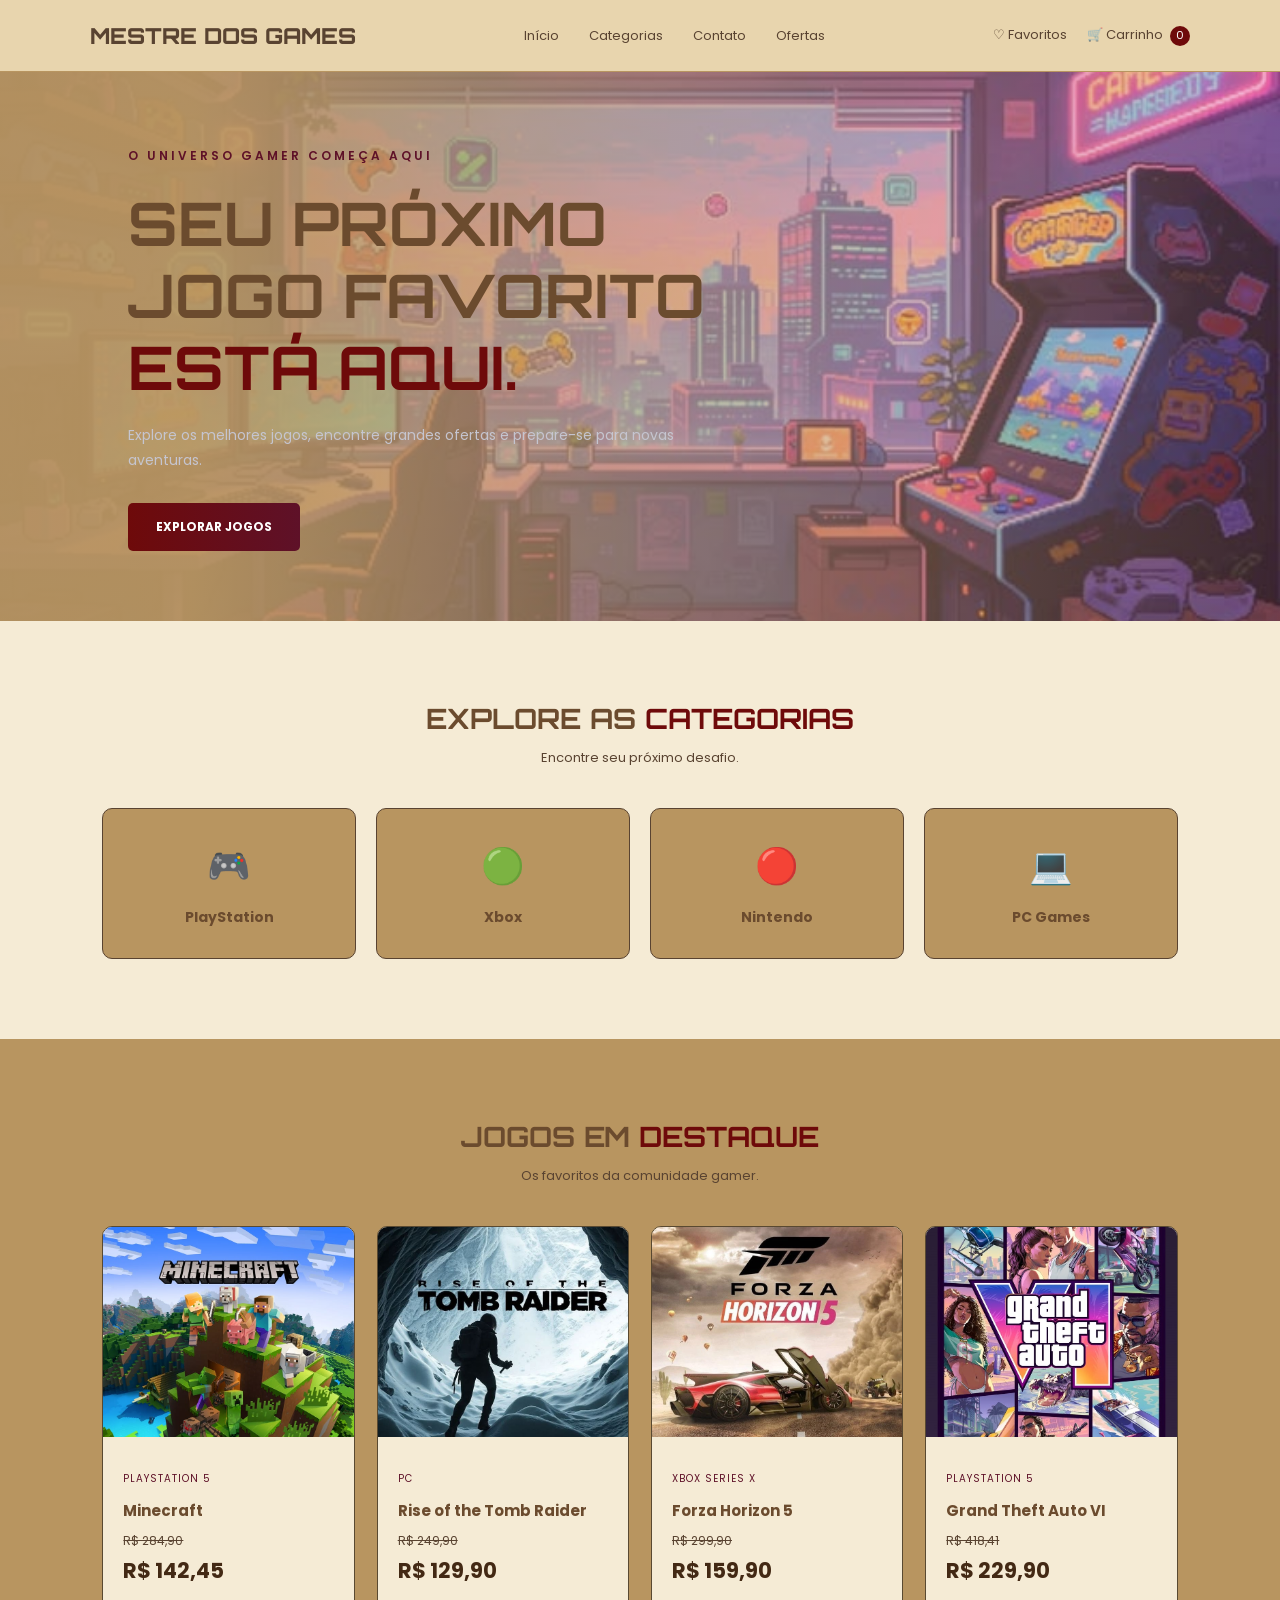
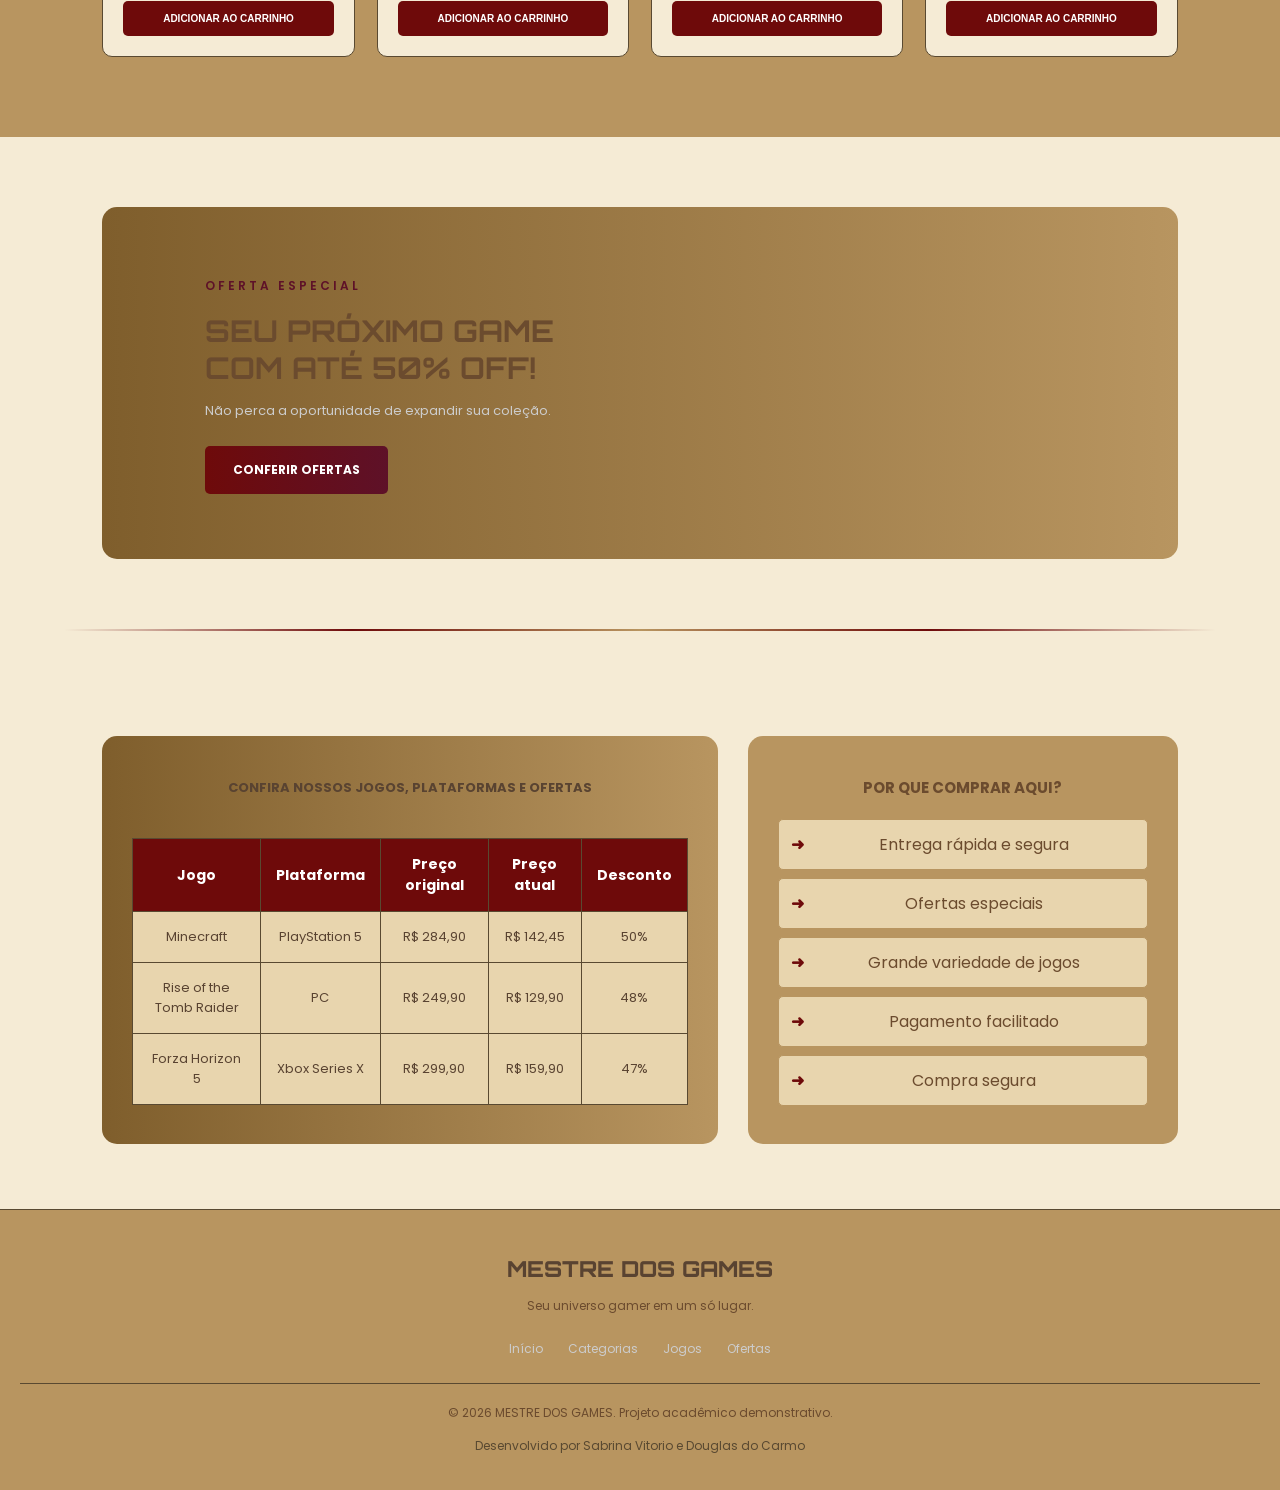
<file: index.html>
<!DOCTYPE html>
<html lang="pt-br">
<head>
    <meta charset="UTF-8">
    <meta name="viewport" content="width=device-width, initial-scale=1.0">
    <title>MESTRE DOS GAMES | Loja Gamer</title>
    <link rel="stylesheet" href="style.css">
    <link href="https://fonts.googleapis.com/css2?family=Orbitron:wght@500;700;800&family=Poppins:wght@300;400;500;600;700&display=swap" rel="stylesheet">
</head>
<body>

    <!-- CABEÇALHO -->
    <header>
        <div class="logo">MESTRE DOS GAMES</div>

        <nav>
            <a href="#inicio">Início</a>
            <a href="#categorias">Categorias</a>
            <a href="#contato">Contato</a>
            <a href="#ofertas">Ofertas</a>
        </nav>

        <div class="header-icons">
            <a href="#">♡ Favoritos</a>
            <a href="carrinho.html">🛒 Carrinho <span class="cart-count" id="cart-count">0</span></a>
        </div>
    </header>

    <!-- BANNER PRINCIPAL -->
    <section class="hero" id="inicio">
        <div class="hero-content">
            <span class="tag">O UNIVERSO GAMER COMEÇA AQUI</span>
            <h1>SEU PRÓXIMO<br>JOGO FAVORITO<br><span>ESTÁ AQUI.</span></h1>
            <p>Explore os melhores jogos, encontre grandes ofertas e prepare-se para novas aventuras.</p>
            <a href="#destaques" class="btn">EXPLORAR JOGOS</a>
        </div>
    </section>

    <!-- CATEGORIAS -->
    <section class="section" id="categorias">

        <h2>EXPLORE AS <span>CATEGORIAS</span></h2>
        <p class="subtitle">Encontre seu próximo desafio.</p>

        <div class="categories">
            <div class="category">
                <div class="category-icon">🎮</div>
                <h3>PlayStation</h3>
            </div>

            <div class="category">
                <div class="category-icon">🟢</div>
                <h3>Xbox</h3>
            </div>

            <div class="category">
                <div class="category-icon">🔴</div>
                <h3>Nintendo</h3>
            </div>

            <div class="category">
                <div class="category-icon">💻</div>
                <h3>PC Games</h3>
            </div>
        </div>
    </section>

    <!-- JOGOS EM DESTAQUE -->
    <section class="section featured" id="destaques">
        <h2>JOGOS EM <span>DESTAQUE</span></h2>
        <p class="subtitle">Os favoritos da comunidade gamer.</p>

        <div class="products">

            <div class="product-card">
                <img src="./imagens/minecraft.jpg" alt="capa do jogo minecraft">
                <div class="product-info">
                    <span class="platform">PLAYSTATION 5</span>
                    <h3>Minecraft</h3>
                    <p class="old-price">R$ 284,90</p>
                    <p class="price">R$ 142,45</p>
                    <button class="add-to-cart" data-id="minecraft" data-name="Minecraft" data-price="142.45" data-platform="PlayStation 5">ADICIONAR AO CARRINHO</button>
                </div>
            </div>

            <div class="product-card">
                <img src="./imagens/rise-of-the-tomb-raider.jpg" alt="capa do jogo rise of the tomb raider">
                <div class="product-info">
                    <span class="platform">PC</span>
                    <h3>Rise of the Tomb Raider</h3>
                    <p class="old-price">R$ 249,90</p>
                    <p class="price">R$ 129,90</p>
                    <button class="add-to-cart" data-id="tomb-raider" data-name="Rise of the Tomb Raider" data-price="129.90" data-platform="PC">ADICIONAR AO CARRINHO</button>
                </div>
            </div>

            <div class="product-card">
                <img src="./imagens/forza-horizon-5.jpg" alt="capa do jogo forza horizon 5">
                <div class="product-info">
                    <span class="platform">XBOX SERIES X</span>
                    <h3>Forza Horizon 5</h3>
                    <p class="old-price">R$ 299,90</p>
                    <p class="price">R$ 159,90</p>
                    <button class="add-to-cart" data-id="forza" data-name="Forza Horizon 5" data-price="159.90" data-platform="Xbox Series X">ADICIONAR AO CARRINHO</button>
                </div>
            </div>

            <div class="product-card">
                <img src="./imagens/GTA-VI.jpg" alt="capa do jogo grand theft auto vi">
                <div class="product-info">
                    <span class="platform">PLAYSTATION 5</span>
                    <h3>Grand Theft Auto VI</h3>
                    <p class="old-price">R$ 418,41</p>
                    <p class="price">R$ 229,90</p>
                    <button class="add-to-cart" data-id="gta-vi" data-name="Grand Theft Auto VI" data-price="229.90" data-platform="PlayStation 5">ADICIONAR AO CARRINHO</button>
                </div>
            </div>
        </div>
    </section>

    <!-- OFERTA -->
    <section class="offer" id="ofertas">
        <div>
            <span>OFERTA ESPECIAL</span>
            <h2>SEU PRÓXIMO GAME<br>COM ATÉ 50% OFF!</h2>
            <p>Não perca a oportunidade de expandir sua coleção.</p>
            <a href="#destaques" class="btn">CONFERIR OFERTAS</a>
        </div>
    </section>

    <hr>

    <!-- INFORMAÇÕES -->
    <section id="info-container">
        
        <!-- COMPARAÇÃO DE JOGOS -->
        <section class="section comparison">

           <h3 class="subtitle">CONFIRA NOSSOS JOGOS, PLATAFORMAS E OFERTAS</h3>

            <table>
                <thead>
                    <tr>
                        <th>Jogo</th>
                        <th>Plataforma</th>
                        <th>Preço original</th>
                        <th>Preço atual</th>
                        <th>Desconto</th>
                    </tr>
                </thead>

                <tbody>
                    <tr>
                        <td>Minecraft</td>
                        <td>PlayStation 5</td>
                        <td>R$ 284,90</td>
                        <td>R$ 142,45</td>
                        <td>50%</td>
                    </tr>

                    <tr>
                        <td>Rise of the Tomb Raider</td>
                        <td>PC</td>
                        <td>R$ 249,90</td>
                        <td>R$ 129,90</td>
                        <td>48%</td>
                    </tr>

                    <tr>
                        <td>Forza Horizon 5</td>
                        <td>Xbox Series X</td>
                        <td>R$ 299,90</td>
                        <td>R$ 159,90</td>
                        <td>47%</td>
                    </tr>
                </tbody>
            </table>
        </section>

        <!-- BENEFÍCIOS -->
        <section class="benefits">
            <div>
                <h3>POR QUE COMPRAR AQUI?</h3>

                <ul>
                    <li><span>➜</span> Entrega rápida e segura</li>
                    <li><span>➜</span> Ofertas especiais</li>
                    <li><span>➜</span> Grande variedade de jogos</li>
                    <li><span>➜</span> Pagamento facilitado</li>
                    <li><span>➜</span> Compra segura</li>
                </ul>
            </div>
        </section>
    </section>


    <!-- RODAPÉ -->
    <footer>
        <div class="logo">MESTRE DOS GAMES</div>
        <p>Seu universo gamer em um só lugar.</p>
        <div class="footer-links">
            <a href="#inicio">Início</a>
            <a href="#categorias">Categorias</a>
            <a href="#destaques">Jogos</a>
            <a href="#ofertas">Ofertas</a>
        </div>
        <p class="copyright">© 2026 MESTRE DOS GAMES. Projeto acadêmico demonstrativo.</p>
        <p class="credits">Desenvolvido por Sabrina Vitorio e Douglas do Carmo</p>
    </footer>

    <script src="script.js"></script>
</body>
</html>
</file>
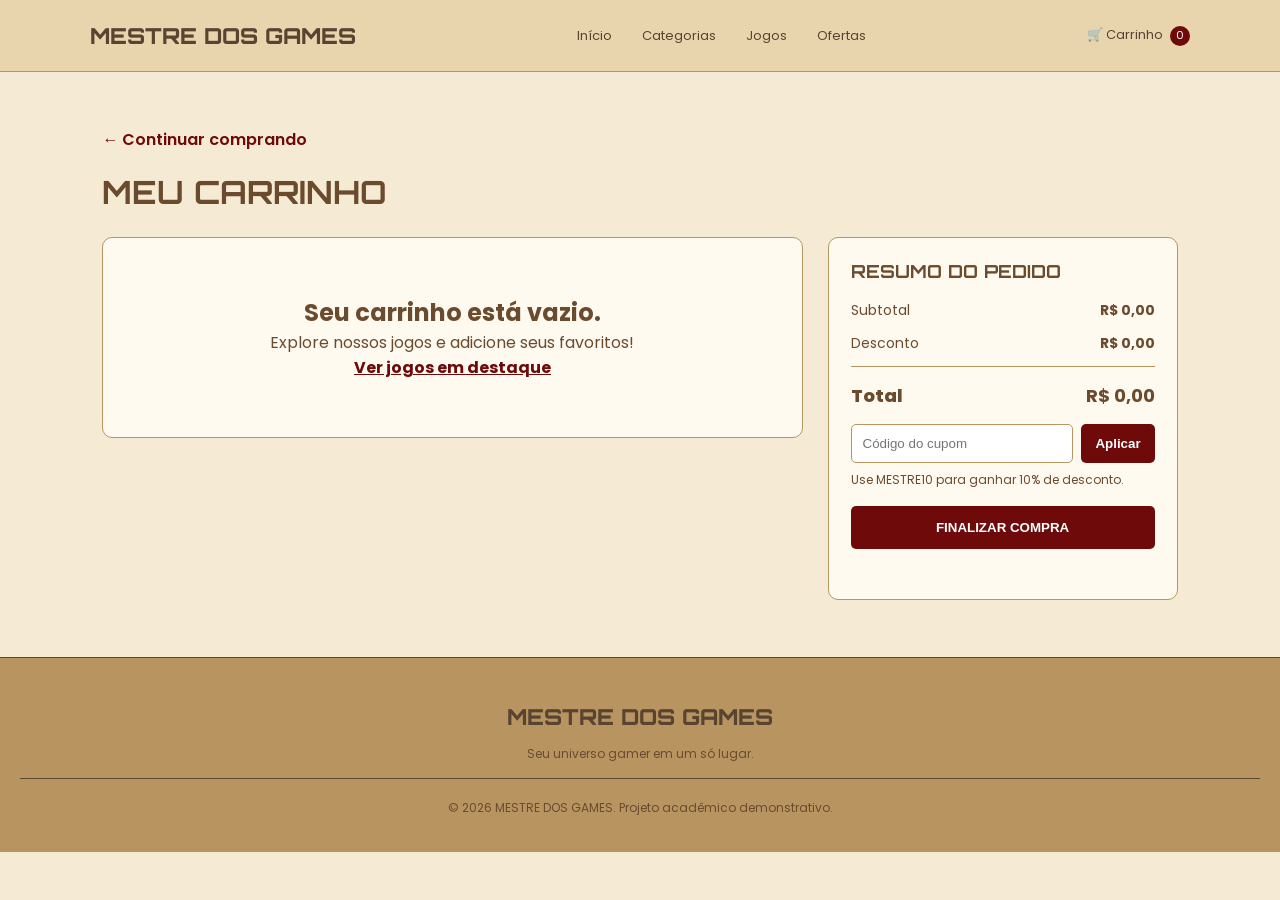
<file: carrinho.html>
<!DOCTYPE html>
<html lang="pt-br">
<head>
  <meta charset="UTF-8">
  <meta name="viewport" content="width=device-width, initial-scale=1.0">
  <title>Meu carrinho | MESTRE DOS GAMES</title>
  <link rel="stylesheet" href="style.css">
  <link href="https://fonts.googleapis.com/css2?family=Orbitron:wght@500;700;800&family=Poppins:wght@300;400;500;600;700&display=swap" rel="stylesheet">
</head>

<body>

  <!-- CABEÇALHO -->
  <header>
    <a class="logo" href="index.html" style="text-decoration:none">MESTRE DOS GAMES</a>
    <nav><a href="index.html#inicio">Início</a><a href="index.html#categorias">Categorias</a><a href="index.html#destaques">Jogos</a><a href="index.html#ofertas">Ofertas</a></nav>
    <div class="header-icons"><a href="carrinho.html">🛒 Carrinho <span class="cart-count" id="cart-count">0</span></a></div>
  </header>

  <!-- PRINCIPAL -->
  <main class="cart-page">
    <a class="back-link" href="index.html">← Continuar comprando</a>

    <h1>MEU CARRINHO</h1>

    <div class="cart-layout">
      <section class="cart-items" id="cart-items" aria-live="polite"></section>

      <aside class="cart-summary">

        <h2>RESUMO DO PEDIDO</h2>

        <div class="summary-line">
          <span>Subtotal</span><strong id="subtotal">R$ 0,00</strong>
        </div>

        <div class="summary-line">
          <span>Desconto</span><strong id="discount">R$ 0,00</strong>
        </div>

        <div class="summary-line summary-total">
          <span>Total</span><strong id="total">R$ 0,00</strong>
        </div>

        <!-- CUPOM DE DESCONTO -->
       <form class="coupon-area" id="coupon-form">

         <input
         type="text"
         id="coupon"
         placeholder="Código do cupom"
         aria-label="Código do cupom">

        <button type="submit">Aplicar</button>
      </form>

        <p class="message" id="coupon-message" aria-live="polite">
          Use MESTRE10 para ganhar 10% de desconto.
        </p>

        <button class="checkout-button" id="checkout">FINALIZAR COMPRA</button>

        <p class="message" id="checkout-message" aria-live="polite"></p>
      </aside>
    </div>
  </main>

  <footer>
    <div class="logo">MESTRE DOS GAMES</div>
    <p>Seu universo gamer em um só lugar.</p>
    <p class="copyright">© 2026 MESTRE DOS GAMES. Projeto acadêmico demonstrativo.</p>
  </footer>

  <script src="script.js"></script>
</body>
</html>
</file>
<file: style.css>
/* CONFIGURAÇÕES GERAIS */
* {
    margin: 0;
    padding: 0;
    box-sizing: border-box;
    scroll-behavior: smooth;
}

body {
    background-color: #f5ebd5;
    color: #6b4b2e;
    font-family: 'Poppins', sans-serif;
}

:root {
    --purple: #6e0a0a;
    --pink: #5e1128;
    --dark: #25120a;
}

/* CABEÇALHO */
header {
    background: #e8d5ae;
    display: flex;
    align-items: center;
    justify-content: space-between;
    padding: 22px 7%;
    border-bottom: 1px solid #b89560;
}

.logo {
    font-family: 'Orbitron', sans-serif;
    font-size: 22px;
    font-weight: 800;
    color: #594331;
}

.logo span {
    color: var(--purple);
}

nav {
    display: flex;
    gap: 30px;
}

nav a, .header-icons a {
    color: #594331;
    text-decoration: none;
    font-size: 13px;
    transition: 0.3s;
}

nav a:hover, .header-icons a:hover {
    color: var(--purple);
}

.header-icons {
    display: flex;
    gap: 20px;
}

/* BANNER */
.hero {
    min-height: 540px;
    display: flex;
    align-items: center;
    padding: 70px 10%;

    background:
        linear-gradient(
            90deg, 
            rgba(184, 149, 96, 0.95) 
    15%, 
            rgba(184, 149, 96, 0.6) 
    50%, 
            rgba(202, 122, 52, 0.2)
    100%
        ),
        url('./imagens/background-banner.jpg');

    background-repeat: no-repeat;
    background-position: center;
    background-size: cover;
}

.hero-content {
    max-width: 600px;
}

.tag, .offer span {
    color: var(--pink);
    letter-spacing: 3px;
    font-size: 12px;
    font-weight: 600;
}

.hero h1 {
    font-family: 'Orbitron', sans-serif;
    font-size: clamp(35px, 5vw, 60px);
    line-height: 1.2;
    margin: 20px 0;
}

.hero h1 span, h2 span {
    color: var(--purple);
}

.hero p {
    color: #c5c5d0;
    line-height: 1.8;
    margin-bottom: 30px;
    font-size: 14px;
}

.btn {
    display: inline-block;
    background: linear-gradient(90deg, var(--purple), var(--pink));
    padding: 15px 28px;
    color: white;
    text-decoration: none;
    font-weight: 700;
    font-size: 12px;
    border-radius: 5px;
    transition: .3s;
}

.btn:hover {
    transform: translateY(-3px);
    box-shadow: 0 5px 25px #a855f766;
}

/* SEÇÕES */
.section {
    padding: 80px 8%;
    text-align: center;
}

.section h2, .offer h2 {
    font-family: 'Orbitron', sans-serif;
    font-size: 28px;
}

.subtitle {
    color: #594331;
    font-size: 13px;
    margin: 12px 0 40px;
}

/* CATEGORIAS */
.categories {
    display: grid;
    grid-template-columns: repeat(4, 1fr);
    gap: 20px;
}

.category {
    background: #b89560;
    padding: 30px 15px;
    border: 1px solid #594331;
    border-radius: 10px;
    transition: .3s;
}

.category:hover {
    border-color: var(--purple);
    transform: translateY(-5px);
}

.category-icon {
    font-size: 35px;
    margin-bottom: 15px;
}

.category h3 {
    font-size: 14px;
}

/* PRODUTOS */
.featured {
    background: #b89560;
}

.products {
    display: grid;
    grid-template-columns: repeat(4, 1fr);
    gap: 22px;
    text-align: left;
}

.product-card {
    background: #f5ebd5;
    border: 1px solid #594931;
    border-radius: 10px;
    overflow: hidden;
    transition: .3s;
}

.product-card:hover {
    transform: translateY(-7px);
    border-color: var(--purple);
}

.product-card img {
    width: 100%;
    height: 210px;
    object-fit: cover;
}

.product-info {
    padding: 20px;
}

.platform {
    font-size: 10px;
    color: var(--pink);
    letter-spacing: 1px;
}

.product-info h3 {
    font-size: 15px;
    margin: 10px 0;
}

.old-price {
    color: #594331;
    font-size: 12px;
    text-decoration: line-through;
}

.price {
    color: #432914;
    font-size: 21px;
    font-weight: 700;
    margin: 5px 0 15px;
}

.product-info button {
    width: 100%;
    background: var(--purple);
    color: white;
    border: none;
    padding: 12px 5px;
    border-radius: 5px;
    font-size: 10px;
    font-weight: 700;
    cursor: pointer;
    transition: .3s;
}

.product-info button:hover {
    background: var(--pink);
}

/* OFERTA */
.offer {
    margin: 70px 8%;
    padding: 65px 8%;
    border-radius: 15px;
    background:
        linear-gradient(90deg, #7f5e2c, #b89560);
}

.offer h2 {
    font-size: 30px;
    margin: 15px 0;
}

.offer p {
    color: #ccc;
    font-size: 13px;
    margin-bottom: 25px;
}


/* DIVISOR ENTRE OFERTAS E INFORMAÇÕES */
hr {
    border: none;
    height: 2px;
    background: linear-gradient(
        to right,
        transparent,
        #6e0a0a,
        #b89560,
        #6e0a0a,
        transparent
    );
    margin: 40px 5%;
}

/* INFORMAÇÕES */
#info-container {
    display: flex;
    justify-content: center;
    align-items: stretch;
    gap: 30px;
    padding: 65px 8%;
}

/* TABELA DE COMPARAÇÃO */
.comparison {
    background:
        linear-gradient(90deg, #7f5e2c, #b89560);
    border-radius: 15px;
    flex: 1.5;
    padding: 30px;
    min-width: 0;
}

.comparison table {
    width: 100%;
    margin: 30px auto 0;
    border-collapse: collapse;
    background: #e8d5ae;
}

.comparison th,
.comparison td {
    border: 1px solid #594931;
    padding: 15px;
    text-align: center;
}

.comparison th {
    background: #6e0a0a;
    color: white;
    font-size: 14px;
}

.comparison td {
    color: #594331;
    font-size: 13px;
}

.comparison tr:hover {
    background: #b89560;
}

/* BENEFÍCIOS */
.benefits {
    flex: 1;
    display: block;
    padding: 30px;
    text-align: center;
    background: #b89560;
    border-radius: 15px;
}

.benefits h3 {
    margin: 10px 0;
    font-size: 15px;
}

.benefits ul {
    list-style: none;
    margin-top: 20px;
}

.benefits li {
    background: #e8d5ae;
    border: 1px solid #b89560;
    padding: 12px;
    margin: 8px auto;
    max-width: 400px;
    border-radius: 5px;
}

/* FLOAT NOS BENEFÍCIOS */
.benefits li span {
    float: left;
    color: #6e0a0a;
    font-weight: bold;
    margin-right: 10px;
}

/* RESPONSIVIDADE */
@media (max-width: 768px) {
    #info-container {
        flex-direction: column;
    }
}


/* RODAPÉ */
footer {
    background: #B89560;
    text-align: center;
    padding: 45px 20px 20px;
    border-top: 1px solid #594931;
}

footer p {
    color: #6B4B2E;
    font-size: 12px;
    margin: 15px 0;
}

.footer-links {
    display: flex;
    justify-content: center;
    gap: 25px;
    margin: 25px 0;
}

.footer-links a {
    color: #ccc;
    text-decoration: none;
    font-size: 12px;
}

.footer-links a:hover {
    color: var(--purple);
}


.copyright {
    border-top: 1px solid #594931;
    padding-top: 20px;
}

.credits {
    font-size: 12px;
    color: #594931;
    margin-top: 8px;
}

/* RESPONSIVIDADE */
@media (max-width: 900px) {
    header {
        flex-wrap: wrap;
        gap: 20px;
    }

    .products {
        grid-template-columns: repeat(2, 1fr);
    }

    .categories {
        grid-template-columns: repeat(2, 1fr);
    }
}

@media (max-width: 600px) {
    header {
        justify-content: center;
    }

    nav {
        order: 3;
        width: 100%;
        justify-content: center;
        gap: 15px;
        flex-wrap: wrap;
    }

    .header-icons {
        font-size: 11px;
    }

    .hero {
        min-height: 450px;
        padding: 50px 7%;
    }

    .products {
        grid-template-columns: 1fr;
    }

    .categories {
        grid-template-columns: repeat(2, 1fr);
    }

    .benefits {
        grid-template-columns: 1fr;
    }

    .offer {
        margin: 40px 5%;
    }

    .offer h2 {
        font-size: 22px;
    }

    .section h2 {
        font-size: 22px;
    }
}


/* FUNCIONALIDADES ADICIONADAS - LOJA MESTRE DOS GAMES */

.cart-count { 
    display:inline-flex; 
    align-items:center; 
    justify-content:center; 
    min-width:20px; height:20px; 
    padding:0 5px; border-radius:50px; 
    background:var(--purple); 
    color:#fff; 
    font-size:11px; 
    margin-left:4px; 
}

.game-placeholder { 
    height:210px; 
    display:flex; 
    align-items:center; 
    justify-content:center; 
    text-align:center; 
    color:#fff; 
    font-family:'Orbitron',sans-serif; 
    font-weight:800; 
    letter-spacing:2px; 
    font-size:24px; 
}

.placeholder-xbox { 
    background:linear-gradient(135deg,#102c1c,#4b8d50 55%,#142a1e); 
}

.placeholder-ps { 
    background:linear-gradient(135deg,#17152d,#5e3b85 55%,#17152d); 

}
.game-placeholder span { 
    text-shadow:0 3px 12px #000; }
.product-info button:active { transform:scale(.98); 
}

/* Página do carrinho */
.cart-page { 
    min-height:65vh; 
    padding:55px 8%; 
}

.cart-page h1 { 
    font-family:'Orbitron',sans-serif; 
    margin-bottom:25px; 
}

.cart-layout { 
    display:grid; 
    grid-template-columns: minmax(0,2fr) minmax(260px,1fr); 
    gap:25px; 
    align-items:start; 
}

.cart-items, .cart-summary { 
    background:#fffaf0; 
    border:1px solid #b89560; 
    border-radius:10px; 
    padding:22px; 
}

.cart-item { 
    display:grid; 
    grid-template-columns:1fr auto auto; 
    gap:15px; align-items:center; 
    padding:15px 0; 
    border-bottom:1px solid #dfcfb2; 
}

.cart-item:last-child { 
    border-bottom:0; 
}

.cart-item h3 { 
    font-size:15px; 
}

.cart-item small { 
    color:#80694f; 
}

.quantity-controls { 
    display:flex; 
    align-items:center; 
    gap:10px; 
}

.quantity-controls button, .remove-item { 
    border:0; 
    cursor:pointer; 
    border-radius:5px; 
    padding:7px 10px; 
    background:#e8d5ae; 
    color:#432914; 
}

.remove-item { 
    background:#6e0a0a; 
    color:white; 
}

.cart-summary h2 { 
    font-family:'Orbitron',sans-serif; 
    font-size:18px; 
    margin-bottom:18px; 
}

.summary-line { 
    display:flex; 
    justify-content:space-between; 
    gap:12px; 
    margin:12px 0; 
    font-size:14px; 
}

.summary-total { 
    border-top:1px solid #b89560; 
    padding-top:15px; 
    font-weight:800; 
    font-size:18px; }

.coupon-area { 
    display:flex; 
    gap:8px; 
    margin:15px 0 5px; 
}

.coupon-area input { 
    min-width:0; 
    width:100%; 
    padding:11px; 
    border:1px solid #b89560; 
    border-radius:5px; 
}

.coupon-area button, .checkout-button { 
    border:0; 
    border-radius:5px; 
    padding:11px 14px; 
    cursor:pointer; 
    color:white; 
    background:var(--purple); 
    font-weight:700; 
}

.checkout-button { 
    width:100%; 
    margin-top:15px; 
    padding:14px;
}

.message { 
    min-height:20px; 
    font-size:12px; 
    margin-top:8px; 
}

.empty-cart { 
    text-align:center; 
    padding:35px 10px; 
}

.empty-cart a { 
    color:var(--purple); 
    font-weight:700; 
}

.back-link { 
    display:inline-block; 
    margin-bottom:20px; 
    color:#6e0a0a; 
    text-decoration:none; 
    font-weight:600; }

@media(max-width:750px) { 

    .cart-layout { 
        grid-template-columns:1fr; 
    } 

    .cart-item { 
        grid-template-columns:1fr; 
        gap:9px; 
    } 
}
</file>
